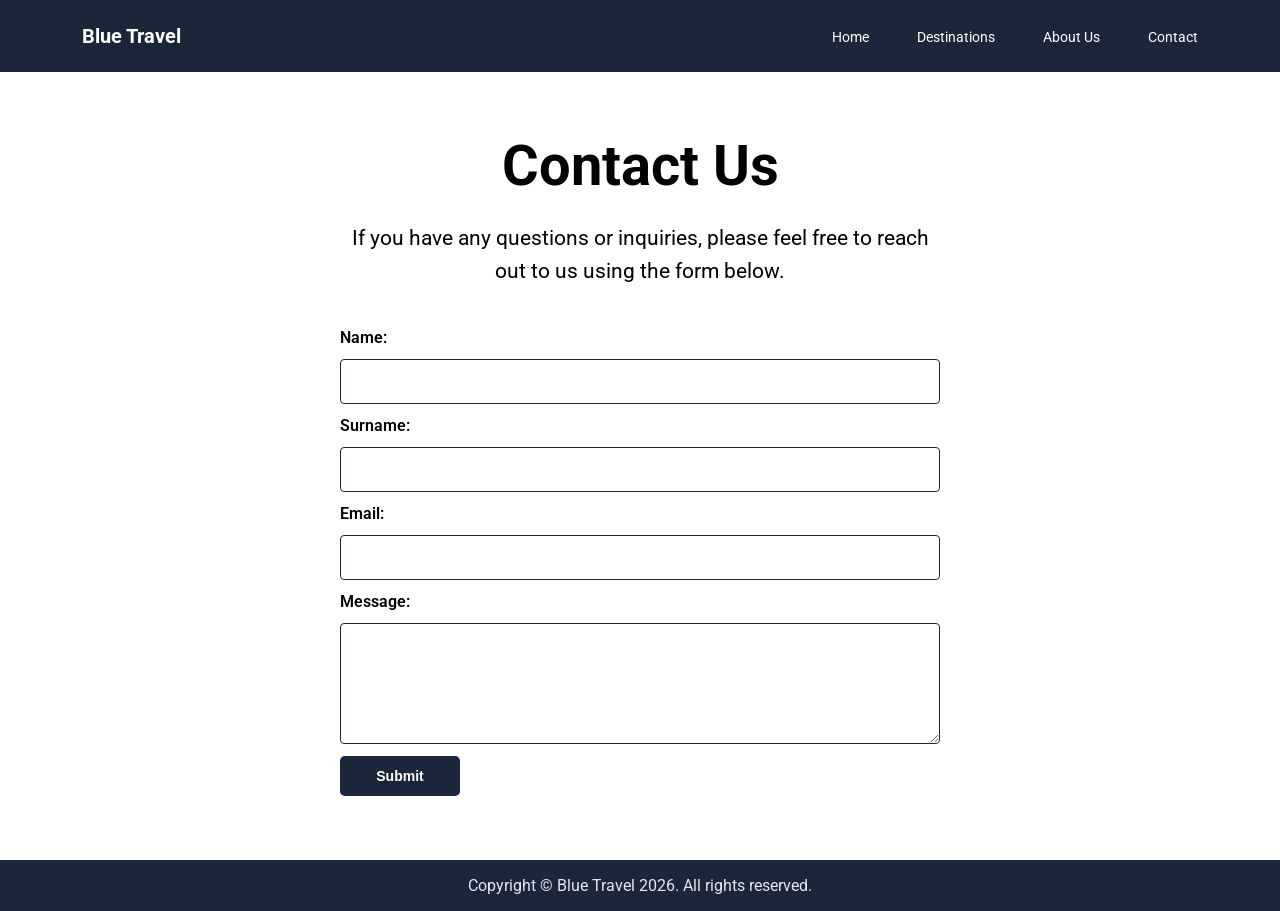
<file: pages/contact.html>
<!DOCTYPE html>
<html lang="en">
<head>
    <meta charset="UTF-8">
    <meta name="viewport" content="width=device-width, initial-scale=1.0">
    <title>Contact</title>
    <link rel="stylesheet" href="../styles/main.css">
    <link rel="stylesheet" href="../styles/contact.css">
</head>
<body>
    <header>
        <nav>
            <a class="logo" href="../index.html">Blue Travel</a>
            <ul class="nav-links">
                <li><a href="../index.html">Home</a></li>
                <li><a href="destinations.html">Destinations</a></li>
                <li><a href="AboutUs.html">About Us</a></li>
                <li><a href="contact.html">Contact</a></li>
            </ul>
        </nav>
    </header>
    <main>
        <section class="contact-section">
            <h1>Contact Us</h1>
            <p>If you have any questions or inquiries, please feel free to reach out to us using the form below.</p>
            <form class="contact-form" action="#" method="post">
                <label for="name">Name:</label>
                <input type="text" id="name" name="name" required>

                <label for="surname">Surname:</label>
                <input type="text" id="surname" name="surname" required>

                <label for="email">Email:</label>
                <input type="email" id="email" name="email" required>

                <label for="message">Message:</label>
                <textarea id="message" name="message" rows="5" required></textarea>

                <button class="btn-dark" type="submit">Submit</button>
            </form>
    </main>
    <footer>
    <p> Copyright &copy; Blue Travel 2026. All rights reserved.</p>
  </footer>
    
</body>
</html>
</file>
<file: styles/main.css>
@font-face {
  font-family: "Roboto";
  src: url("../fonts/Roboto-VariableFont_wdth,wght.ttf") format("truetype");
  font-weight: 100 900;
  font-style: normal;
}

@font-face {
  font-family: "Roboto";
  src: url("../fonts/Roboto-Italic-VariableFont_wdth\,wght.ttf") format("truetype");
  font-weight: 100 900;
  font-style: italic;
}

* {
  margin: 0;
  padding: 0;
}

body {
  font-family: "Roboto";
  display: flex;
  flex-direction: column;
  justify-content: space-between;
  min-height: 100vh;
}

header {
  width: 100%;
  background-color: #1b263b;
  position: sticky;
  top: 0;
}

nav {
  display: flex;
  justify-content: space-between;
  align-items: center;
  width: 100%;
  max-width: 1200px;
  margin: 0 auto;
  padding: 1.5rem 2.6rem;
  box-sizing: border-box;
}

.logo {
  color: white;
  font-size: 20px;
  font-weight: 700;
  text-decoration: none;
}

.nav-links {
  display: flex;
  gap: 3rem;
  list-style: none;
}

.nav-links a {
  color: #fff;
  text-decoration: none;
  font-size: 14px;
}

.hero-section {
  background-color: #1b263b;
}

.hero {
  width: 100%;
  max-width: 1200px;
  margin: 0 auto;
  padding: 5rem 2.6rem;
  box-sizing: border-box;
  display: flex;
  justify-content: space-between;
  align-items: center;
  color: #fff;
}

.hero-content {
  flex: 1;
  max-width: 500px;
  display: flex;
  flex-direction: column;
  gap: 1.5rem;
}

.hero-content h1 {
  font-size: 3.5rem;
  line-height: 1.1;
  font-weight: 700;
}

.hero-content p {
  font-size: 1.3rem;
  line-height: 1.6;
  color: #a8b0c0;
}

.hero-image {
  flex: 1;
  display: flex;
  justify-content: flex-end;
  align-items: center;
  overflow: hidden;
}

.hero-image img {
  width: 100%;
  max-width: 500px;
  height: auto;
  border-radius: 0.5rem;
}

h2 {
  font-size: 36px;
  font-weight: 700;
  color: rgb(31 41 55);
  display: flex;
  justify-content: center;
}

.section {
  display: flex;
  flex-direction: column;
  justify-content: center;
  align-items: center;
  width: 100%;
  padding: 5rem 0;
}

.card-row {
  width: 100%;
  max-width: 1200px;
  margin: 0 auto;
  box-sizing: border-box;
  padding: 2.6rem;
  display: flex;
  justify-content: space-between;
  flex-wrap: wrap;
  gap: 1.6rem;
}

.card {
  width: 15.75rem;
  margin: 0;
}

.card .card-image {
  width: 100%;
  aspect-ratio: 1 / 1;
  object-fit: cover;
  object-position: center;
  border-radius: 0.7rem;
}

figcaption {
  text-align: center;
  margin-top: 8px;
}

.quote-section {
  background-color: #E5E7EB;
  display: flex;
  align-items: center;
  justify-content: center;
  width: 100%;
  overflow: hidden;
}

.quote-container {
  width: 100%;
  max-width: 1200px;
  margin: 0 auto;
  box-sizing: border-box;
  display: flex;
  flex-direction: column;
  padding: 4rem 2.6rem;
}

.quote-text {
  font-size: 36px;
  font-style: italic;
  font-weight: 300;
  color: #1F2937;
}

.quote-author {
  align-self: flex-end;
}

.newsletter {
  width: 100%;
  max-width: 1200px;
  margin: 0 auto;
  display: flex;
  justify-content: center;
  padding: 5rem 2.6rem;
  box-sizing: border-box;
}

.newsletter-content {
  width: 100%;
  box-sizing: border-box;
  background-color: #4285f4;
  border-radius: 0.75rem;
  display: flex;
  justify-content: space-between;
  align-items: center;
  padding: 1.75rem 2.5rem;
}

.newsletter-text h3 {
  color: white;
  font-size: 20px;
}

.newsletter-text p {
  margin: 0.4rem 0 0;
  color: rgba(255, 255, 255);
  font-size: 14px;
}

.btn {
  border: none;
  background-color: white;
  color: #333;
  padding: 0.75rem 1.5rem;
  border-radius: 0.3rem;
  font-weight: 600;
  font-size: 14px;
  max-width: 120px;
}

.btn:hover {
  background-color:#21448e;
  color: #fff;
}

.btn-dark{
  border: none;
  background-color: #1b263b;
  color: white;
  padding: 0.75rem 1.5rem;
  border-radius: 0.3rem;
  font-weight: 600;
  font-size: 14px;
  max-width: 120px;
}

.btn-dark:hover {
  background-color: #4285f4;
  color: #fff;
}

.info-card {
  display: flex;
  flex-direction: column;
  justify-content: center;
  background-color: white;
  border-radius: 12px;
  padding: 2rem;
  width: 450px;
  min-height: 180px;
  box-sizing: border-box;
}

.quote-containers {
  width: 50%;
  display: flex;
  flex-direction: row;
  gap: 2rem;
  padding: 2.6rem 5.2rem;
}

footer {
  background-color: #1b263b;
  color: #E5E7EB;
  text-align: center;
  padding: 1rem;
}

.destinations {
  margin: 2.6rem 0;
  display: flex;
  flex-direction: column;
  align-items: center;
  row-gap: 1.6rem;
}

.destinations h2 {
  width: 80%;
  display: flex;
  justify-content: flex-start;
}

.destinations-first-row,
.destinations-second-row {
  width: 80%;
  display: flex;
}

article.destination {
  width: 33%;
}

article.destination h3 {
  margin-bottom: 4px;
}

article.destination .img-card {
  width: 90%;
  height: 180px;
  border-radius: 4px;
  overflow: hidden;
  margin-bottom: 6px;
}

article.destination .img-card img {
  width: 100%;
  height: 100%;
  object-fit: cover;
}


/*MEDIA QUERIES*/

@media (max-width: 768px) {
  nav {
    flex-direction: column;
    gap: 1rem;
    padding: 1.5rem;
  }

  .nav-links {
    gap: 1.5rem;
    flex-wrap: wrap;
    justify-content: center;
  }

  .card-row {
    flex-direction: column;
    align-items: center;
    gap: 2rem;
  }

  .card {
    width: 90%;
    max-width: 20rem;
  }

  .hero {
    flex-direction: column;
    align-items: center;
    text-align: center;
    padding: 2rem 5%;
    gap: 1.5rem;
  }

  .hero-content {
    width: 100%;
    max-width: 100%;
    flex: none;
    display: flex;
    align-items: center;
  }

  .hero-content h1 {
    font-size: 2.5rem;
  }

  .hero-content p {
    font-size: 1rem;
  }

  .hero-image {
    width: 100%;
    flex: none;
  }

  .hero-image img {
    width: 100%;
    max-width: 100%;
    height: auto;
  }

  .newsletter {
    padding: 2rem 5%;
  }

  .newsletter-content {
    width: 100%;
    max-width: none;
    flex-direction: column;
    align-items: center;
    text-align: center;
    gap: 1.25rem;
    padding: 1.5rem;
  }

  .newsletter-text p {
    font-size: 13px;
  }

  footer {
    font-size: 12px;
  }

  .destinations-first-row,
  .destinations-second-row {
    flex-direction: column;
    align-items: flex-start;
    row-gap: 1.6rem;
  }

  article.destination {
    width: 100%;
  }

  article.destination img {
    width: 50%;
    object-fit: cover;
  }

  article.destination .img-card {
    width: 100%;
    height: 180%;
    border-radius: 4px;
    overflow: hidden;
    margin-bottom: 6px;
  }

  article.destination .img-card img {
    width: 100%;
    height: 100%;
    object-fit: cover;
  }

  article p {
    width: 100%;
    font-size: 16px;
  }

  article.destination h3 {
    margin-bottom: 6px;
  }

  .quote-section {
    padding: 3rem 1rem;
  }

  .quote-container {
    width: 90%;
    padding: 1.5rem;
  }

  .quote-text {
    font-size: 1.5rem;
    line-height: 1.4;
  }

  .quote-author {
    margin-top: 1rem;
    font-size: 1rem;
    align-self: flex-end;
  }
}
</file>
<file: styles/contact.css>
.contact-section {
  display: flex;
  flex-direction: column;
  align-items: center;
  gap: 1.5rem;

  max-width: 700px;
  margin: 0 auto;
  padding: 4rem 2rem;
}

.contact-section h1 {
  margin: 0;
  font-size: 3.5rem;
  line-height: 1.1;
  font-weight: 700;
}

.contact-section > p {
  max-width: 600px;
  margin: 0;
  text-align: center;
  font-size: 1.3rem;
  line-height: 1.6;
}

.contact-form {
  display: flex;
  flex-direction: column;
  gap: 0.75rem;

  width: 100%;
  max-width: 600px;
  margin-top: 1rem;
}

.contact-form label {
  font-weight: 600;
}

.contact-form input,
.contact-form textarea {
  width: 100%;
  padding: 0.75rem;

  font: inherit;
  border: 1px solid #1b263b;
  border-radius: 0.25rem;
  box-sizing: border-box;
}

.contact-form textarea {
  resize: vertical;
}


@media (max-width: 600px) {
  .contact-section {
    padding: 3rem 1.5rem;
  }

  .contact-section h1 {
    font-size: 2.5rem;
  }

  .contact-form button {
    align-self: stretch;
  }
}
</file>
